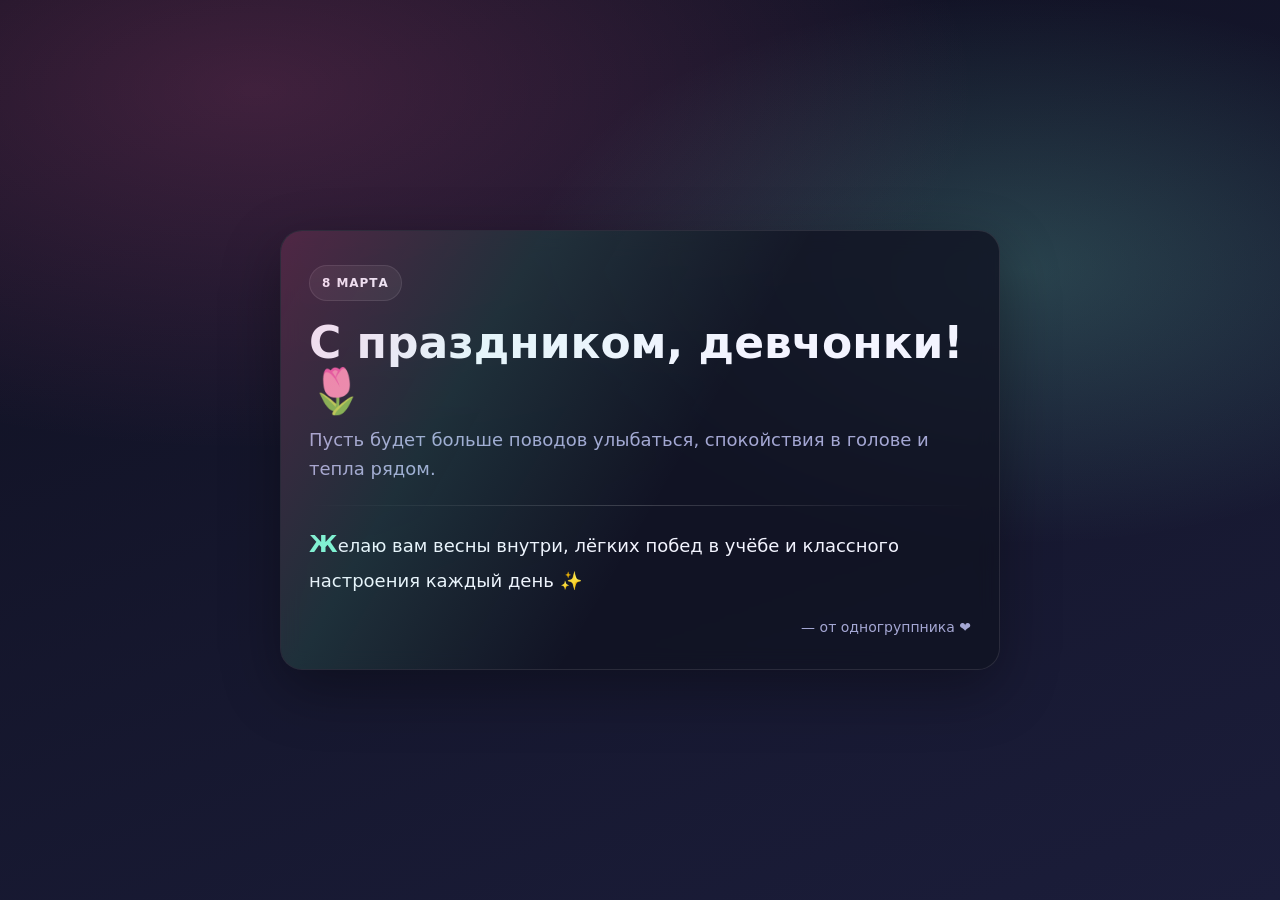
<file: main/index.html>
<!doctype html>
<html lang="ru">
<head>
    <meta charset="utf-8" />
    <meta name="viewport" content="width=device-width, initial-scale=1" />
    <title>С 8 Марта 🌷</title>
    <link rel="stylesheet" href="style.css" />
</head>
<body>
<main class="card" role="main" aria-label="Открытка на 8 марта">
    <div class="badge">8 Марта</div>

    <h1>С праздником, девчонки! 🌷</h1>
    <p class="subtitle">
        Пусть будет больше поводов улыбаться, спокойствия в голове и тепла рядом.
    </p>

    <div class="divider" aria-hidden="true"></div>

    <p class="wish">
        Желаю вам весны внутри, лёгких побед в учёбе и классного настроения каждый день ✨
    </p>

    <footer class="footer">
        <span>— от одногруппника ❤️</span>
    </footer>
</main>
</body>
</html>
</file>
<file: main/style.css>
:root{
    --bg1:#0f1020;
    --bg2:#1b1d3a;
    --card:#111322cc;
    --text:#f3f4ff;
    --muted:#c9ccffcc;
    --accent:#ff5da2;
    --accent2:#7cf7d4;
    --border:#ffffff1a;
}

*{ box-sizing:border-box; }

body{
    margin:0;
    min-height:100vh;
    display:grid;
    place-items:center;
    padding:24px;
    color:var(--text);
    font-family: ui-sans-serif, system-ui, -apple-system, Segoe UI, Roboto, Arial, "Apple Color Emoji","Segoe UI Emoji";
    background:
            radial-gradient(1200px 600px at 20% 10%, #ff5da233, transparent 60%),
            radial-gradient(900px 500px at 80% 30%, #7cf7d433, transparent 55%),
            linear-gradient(160deg, var(--bg1), var(--bg2));
}

.card{
    width:min(720px, 100%);
    padding:34px 28px;
    border:1px solid var(--border);
    border-radius:22px;
    background: var(--card);
    backdrop-filter: blur(10px);
    box-shadow: 0 20px 60px #00000055;
    position:relative;
    overflow:hidden;
}

.card::before{
    content:"";
    position:absolute;
    inset:-2px;
    background: linear-gradient(120deg, #ff5da240, #7cf7d420, transparent 55%);
    pointer-events:none;
}

.badge{
    display:inline-block;
    font-weight:700;
    letter-spacing:.08em;
    text-transform:uppercase;
    font-size:12px;
    padding:10px 12px;
    border-radius:999px;
    border:1px solid var(--border);
    background:#ffffff10;
}

h1{
    margin:18px 0 10px;
    font-size: clamp(28px, 4vw, 44px);
    line-height:1.1;
}

.subtitle{
    margin:0;
    color:var(--muted);
    font-size: clamp(14px, 2vw, 18px);
    line-height:1.6;
}

.divider{
    height:1px;
    margin:22px 0 18px;
    background: linear-gradient(90deg, transparent, #ffffff2e, transparent);
}

.wish{
    margin:0;
    font-size: clamp(15px, 2vw, 18px);
    line-height:1.75;
}

.footer{
    margin-top:22px;
    color:var(--muted);
    font-size:14px;
    display:flex;
    justify-content:flex-end;
}

/* Мелкая приятная деталь: выделяем часть текста */
.wish::first-letter{
    font-size: 1.3em;
    color: var(--accent2);
    font-weight: 700;
}
</file>
